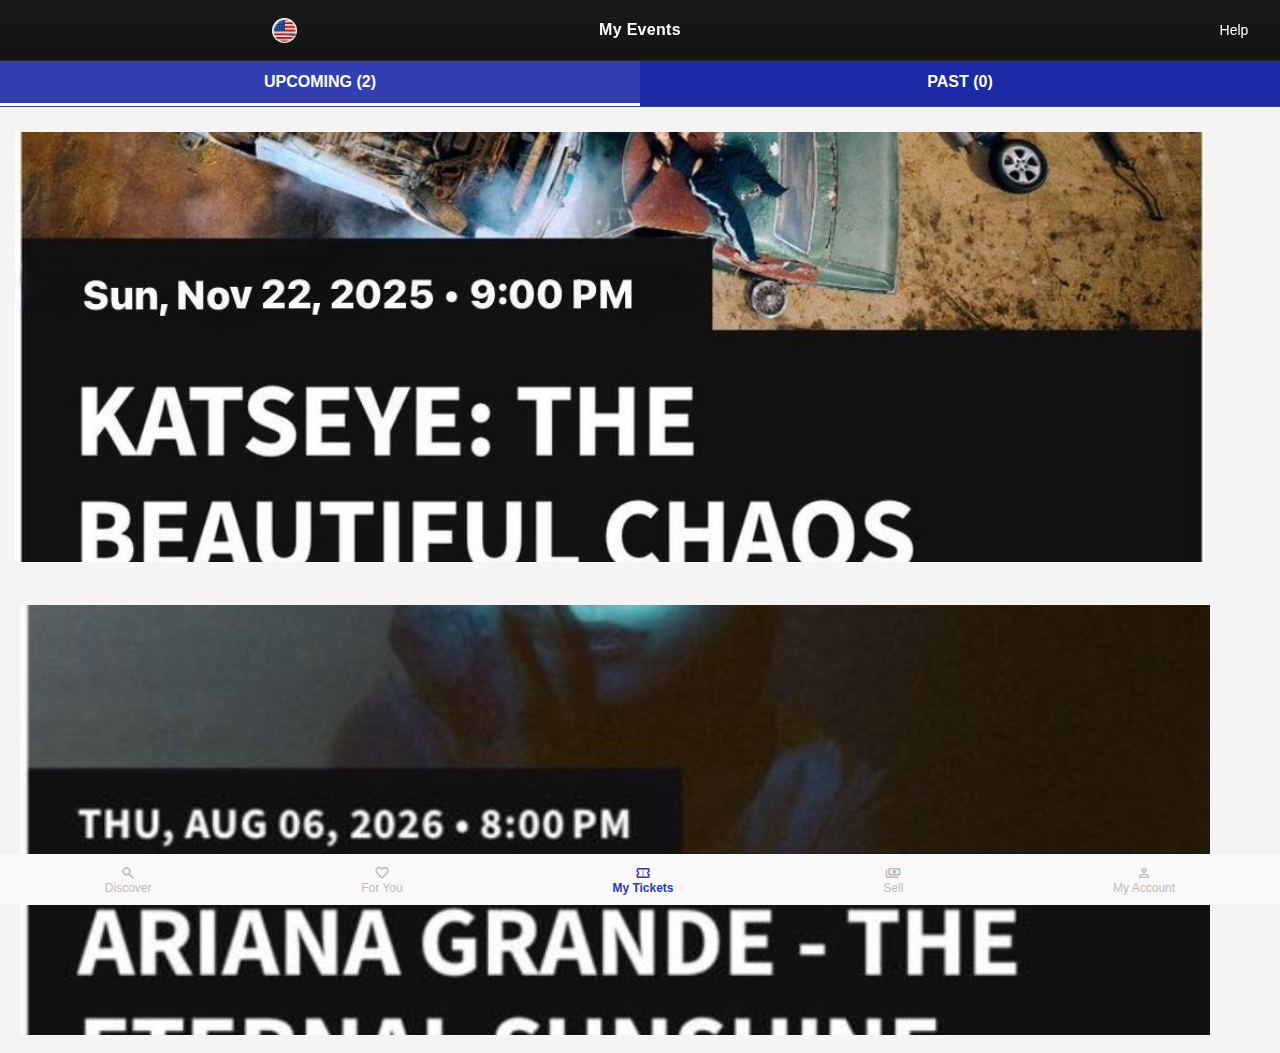
<file: me.html>
<!DOCTYPE html>
<html lang="en">
<head>
  <meta charset="UTF-8" />
  <meta name="viewport" content="width=device-width, initial-scale=1.0" />
  <title>My Events</title>
  <link rel="stylesheet" href="https://cdnjs.cloudflare.com/ajax/libs/font-awesome/6.5.0/css/all.min.css">
  <link rel="stylesheet" href="https://fonts.googleapis.com/css2?family=Material+Symbols+Outlined:opsz,wght,FILL,GRAD@24,400,0,0" />
  <link rel="stylesheet" href="css/ticket.css">
  <link rel="stylesheet" href="../fontawesome/fontawesome-free-6.7.2-web/css/all.min.css"
  
</head>

<body>
  <!-- SCREEN 1 -->
  <div class="screen active" id="screen1">

    <!-- 🔹 TOP NAV -->
    <header class="top-nav">
      <div class="top-left">
        <img src="image/usa1.jpg" alt="US" class="flag-icon">
      </div>
      <div class="top-title">My Events</div>
      <div class="top-right">
        <a href="#" class="help-link">Help</a>
      </div>
    </header>

    <!-- 🔹 TABS -->
    <div class="tabs">
      <div class="active">UPCOMING (2)</div>
      <div>PAST (0)</div>
    </div>

    <!-- 🔹 EVENT CARDS -->
    <div class="events-container" style="  width: 100%; margin-left: -20px;">
  <div class="event-card" onclick="location.href='../index.html'">
    <img src="image/katseye.jpg" alt="JADE Event" style="width: 100%;">
    <div class="event-info">
    </div>
  </div>
</div>

      <div class="event-card" onclick="location.href='../move.html'" >
        <img src="../image/screen1.jpg" alt="BLAZE Event">
        <div class="event-info">
          
        </div>
      </div>



    <!-- 🔹 BOTTOM NAV -->
    <footer class="bottom-nav">
      <div><span class="material-symbols-outlined">search</span><br>Discover</div>
<div><span class="material-symbols-outlined">favorite</span><br>For You</div>
<div class="active"><span class="material-symbols-outlined">confirmation_number</span><br>My Tickets</div>
      <div><span class="material-symbols-outlined">payments</span><br>Sell</div>
     <a href="../php/update.php"><div><span class="material-symbols-outlined">person</span><br> My Account</div></a>

    </footer>
  </div>
</body>
</html>
</file>
<file: css/ticket.css>
body {
      margin: 0;
      font-family: "Inter", sans-serif;
      background: #f5f3f3;
      color: #0c0c0c;
    }

    /* ---------- 🔹 TOP NAV ---------- */
    .top-nav {
      position: sticky;
      top: 0;
      z-index: 200;
      display: flex;
      align-items: center;
      justify-content: space-between;
      height: 60px;
      padding: 0 16px;
      background: linear-gradient(180deg, rgba(20,20,20,0.98), rgba(15,15,15,0.98));
      border-bottom: 1px solid rgba(255,255,255,0.05);
      backdrop-filter: blur(4px);
      color: #fff;
    }

    .top-left, .top-right {
      min-width: 60px;
      display: flex;
      align-items: center;
      justify-content: center;
    }

    .flag-icon {
      width: 25px;
      height: 25px;
      border-radius: 100%;
      object-fit: cover;
      margin-left: 795%;
    }

    .top-title {
      position: absolute;
      left: 50%;
      transform: translateX(-50%);
      font-weight: 600;
      font-size: 16px;
      letter-spacing: 0.3px;
    }

    .help-link {
      color: #fff;
      font-size: 14px;
      font-weight: 500;
      text-decoration: none;
    }

    /* ---------- 🔹 TABS ---------- */
    .tabs {
      position: sticky;
      top: 60px;
      z-index: 190;
      display: flex;
      background: #1c2aa8;
      border-bottom: 1px solid rgba(255,255,255,0.1);
    }

    .tabs div {
      flex: 1;
      text-align: center;
      padding: 12px 0;
      font-weight: 600;
      color: #fff;
      cursor: pointer;
    }

    .tabs .active {
      background: rgba(255,255,255,0.1);
      border-bottom: 3px solid #fff;
    }

    /* ---------- 🔹 EVENTS ---------- */
    .events-container {
      padding: 15px;
    }

    .event-card {
      background: #0e0d0d;
      overflow: hidden;
      margin-bottom: 18px;
      cursor: pointer;
      transition: transform 0.2s ease, box-shadow 0.2s ease;
      margin-top: 10px;
      height: 430px;
      width: 93%;
      margin-left: 20px;
    }

    .event-card:hover {
      transform: scale(1.02);
      box-shadow: 0 6px 20px rgba(0,0,0,0.4);
    }

    .event-card img {
      width: 100%;
      height: 430px;
      object-fit: cover;
    }

    .event-info {
      padding: 10px 14px 16px;
    }

    .event-info h3 {
      font-size: 18px;
      margin: 4px 0 6px;
      font-weight: 600;
    }

    .event-info p {
      font-size: 14px;
      margin: 2px 0;
      color: #bbb;
      display: flex;
      align-items: center;
      gap: 5px;
    }

    .material-symbols-outlined {
      font-variation-settings:
        "FILL" 0,
        "wght" 500,
        "GRAD" 0,
        "opsz" 20;
      font-size: 16px;
      vertical-align: middle;
    }

    /* ---------- 🔹 BOTTOM NAV ---------- */
    .bottom-nav {
      position: fixed;
      bottom: 0;
      left: 0;
      width: 100%;
      background: #faf8f8;
      display: flex;
      justify-content: space-around;
      align-items: center;
      padding: 10px 0 8px;
      border-top: 1px solid rgba(255,255,255,0.1);
      z-index: 300;
      margin-bottom: -5px;
    }

    .bottom-nav div {
      text-align: center;
      font-size: 12px;
      color: #bbb;
      line-height: 1.3;
    }

    .bottom-nav i {
      font-size: 18px;
      display: block;
      margin-bottom: 4px;
    }

    .bottom-nav div.active {
      color: #2a39be;
      font-weight: 600;
    }
    a{
      text-decoration: none;
      color:white;
    }
</file>
